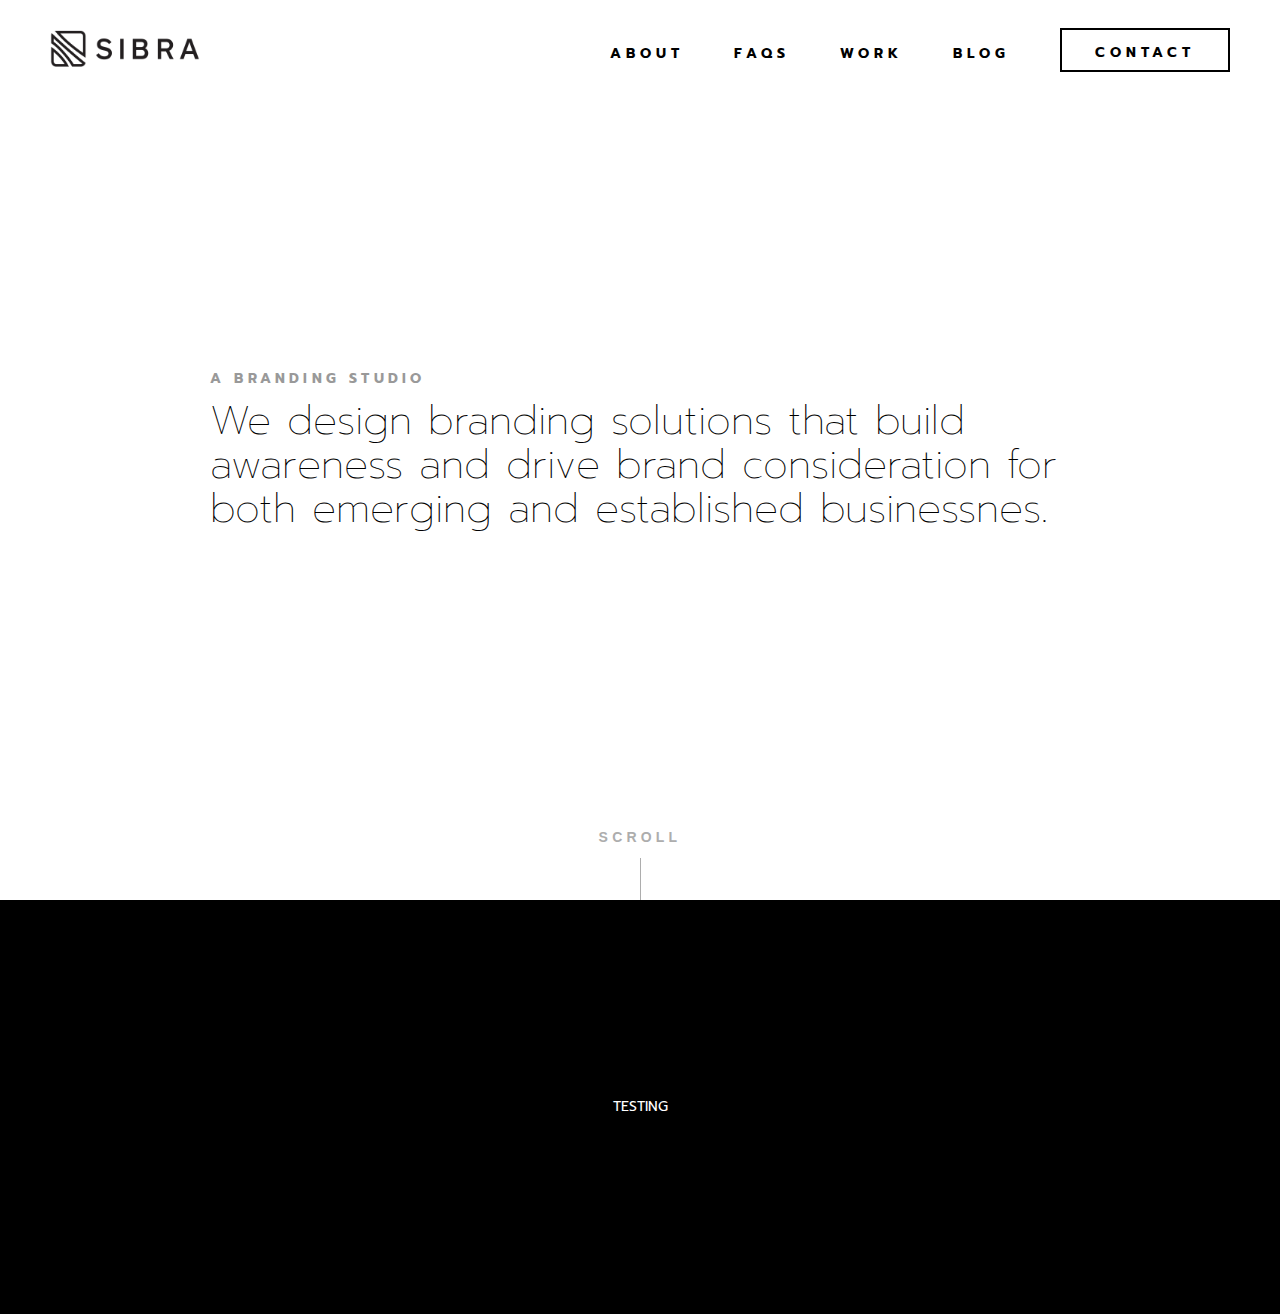
<file: index.html>
<!DOCTYPE html>
<html>
  <head>
    <meta charset="utf-8">
    <meta name="viewport" content="width=device-width, initial-scale = 1.0, maximum-scale=1.0, user-scalable=no" />

    <title>SIBRA | A Branding Studio | Lancaster, PA</title>

    <link rel="stylesheet" href="./resources/css/reset.css">
    <link rel="stylesheet" href="./resources/css/style.css">

    <script src="./resources/js/index.js" async></script>

    <!-- Fonts -->
    <link href="https://fonts.googleapis.com/css?family=Prompt:300,400,500" rel="stylesheet">
    <link href="https://fonts.googleapis.com/css?family=Oxygen" rel="stylesheet">

  </head>
  <body>

    <header class="nav-down">
      <div class="navbar">
        <div class="logo">
          <a href="index.html"><img src="./resources/images/sibra-logo.png" alt="logo" width="150px"></a>
        </div>
        <nav>
          <ul class="main-nav">
            <li><a href="#"><span>About</span></a></li>
            <li><a href="#"><span>FAQs</span></a></li>
            <li><a href="#"><span>Work</span></a></li>
            <li><a href="#"><span>Blog</span></a></li>
          </ul>
            <a href="#" class="btn btn-sm animated-button thar-three" style="width:150px;">Contact</a>
        </nav>
            <!-- Mobile Nav -->

            <div class="menuArea">
              <input type="checkbox" id="menuToggle"></input>

              <label for="menuToggle" class="menuOpen">
                <div class="open"></div>
              </label>

              <div class="menu menuEffects ">
                <label for="menuToggle"></label>
                <div class="menuContent">
                  <ul class="mobile-nav">
                    <li><a href="#">About</a></li>
                    <li><a href="#">FAQs</a></li>
                    <li><a href="#">Work</a></li>
                    <li><a href="#">Blog</a></li>
                  </ul>
                 </div>
                </div>
            </div>


      </div>
    </header>

    <!-- Home Hero Section -->

    <main>

      <div class="home-hero">

        <div class="hero-container-med">
          <div class="hero-text">
            <p class="lead">A Branding Studio</p>
            <h1 class="home-hero-head">We design branding solutions that build awareness and drive brand consideration for both emerging and established businessnes.</h1>
          </div>
        </div>

        <div class="new-home-hero__scroll">
    			<button class="cta-button cta-button--clean cta-button--scroll" type="button" data-scroll=".home-hero,bottom">Scroll</button>
    		</div>

      </div>

      <div class="next-section">
        <p id="services">TESTING</p>
      </div>




    </main>


    <script src="//ajax.googleapis.com/ajax/libs/jquery/1.10.2/jquery.min.js"></script>
  </body>
</html>
</file>
<file: resources/css/style.css>
html {
  font-size: 14px;
}



/* Global Styles */

body {
  font-family: "Avenir", "Prompt", sans-serif;
  font-size: 1rem;
  height: 100%;
  text-rendering: optimizeLegibility;
  -webkit-font-smoothing: antialiased;
  background: #fff;
  margin: 0 auto;

}

header {
  position: fixed;
  width: 100%;
  height: 100px;
  top: 0;
  transition: top 0.2s ease-in-out;
  z-index: 99;
}

.nav-up {
  top: -100px;
}

.navbar {
  display: flex;
  max-width: none;
  align-items: center;
  justify-content: space-between;
  padding: 0 50px;
  height: 100px;
  margin: 0 auto;
  font-size: 1rem;
  font-weight: bold;
  letter-spacing: 5px;
  text-transform: uppercase;
  color: #000;
  background-color: #fff;
  z-index: 999;
}

/* Strikethrough Nav */

nav {
  display: flex;
  align-items: center;
  width: auto;
}

nav ul {
list-style: none;
margin: 0;
padding: 0;
}

nav ul li {
display: inline-block;
padding: 0 20px;
margin-top: 8px;
}

nav ul li span {
position: relative;
display: block;
cursor: pointer;
}

nav ul li span:before, span:after {
content: '';
position: absolute;
width: 0%;
height: 2px;
top: 40%;
margin-top: -0.5px;
}

nav ul li span:before {
left: -2.5px;
}

nav ul li span:after {
right: 2.5px;
background: #000;
transition: width 0.3s cubic-bezier(0.22, 0.61, 0.36, 1);
}

nav ul li span:hover:before {
background: #000;
width: 100%;
transition: width 0.25s cubic-bezier(0.22, 0.61, 0.36, 1);
}

nav ul li span:hover:after {
background: transparent;
width: 100%;
transition: 0s;
}

nav ul li a {
  display: block;
  text-decoration: none;
  color: #000;
}


nav ul li a:hover::after {
  width: 0;
}

.mobile-nav, .menuArea, #menuArea {
  display: none;
}


@media only screen and (max-width: 1020px) {
  .main-nav {
    display: none;
  }

  a .animated-button .thar-three {
    display: none;
  }

/* Mobile Nav */

  .mobile-nav, .menuArea, #menuArea {
    display: block;
  }

  .mobile-nav li {
    margin: 1rem 0;
  }

  .mobile-nav a {
    color: white;
    text-transform: uppercase;
    text-decoration: none;
    font-size: 22px;
    letter-spacing: 5px;
    position: relative;
  }
  .mobile-nav a::before, .mobile-nav a::after {
    content: '';
    background: white;
    position: absolute;
    top: 45%;
    height: 2px;
    width: 0;
  }
  .mobile-nav a::before {
    left: 0;
  }
  .mobile-nav a::after {
    right: 0;
    -webkit-transition: width 500ms ease;
    transition: width 500ms ease;
  }
  .mobile-nav a:hover::before {
    width: 100%;
    -webkit-transition: width 500ms ease;
    transition: width 500ms ease;
  }
  .mobile-nav a:hover::after {
    width: 100%;
    background: transparent;
    -webkit-transition: 0;
    transition: 0;
  }

  input {
    display: none;
  }

  .open {
    background-color: #000;
    width: 24px;
    height: 2px;
    display: block;
    cursor: pointer;
    position: relative;
    top: 8px;
  }

  .open:before {
    content: "";
    background-color: #000;
    width: 24px;
    height: 2px;
    display: block;
    position: relative;
    top: -6px;
    -webkit-transform: rotate(0deg);
            transform: rotate(0deg);
    -webkit-transition: all 0.3s ease;
    transition: all 0.3s ease;
    delay: 0.3s ease;
  }

  .open:after {
    content: "";
    background-color: #000;
    width: 24px;
    height: 2px;
    display: block;
    position: relative;
    top: 4px;
    -webkit-transform: rotate(0deg);
            transform: rotate(0deg);
    -webkit-transition: all 0.3s ease;
    transition: all 0.3s ease;
  }

  .menuOpen {
    width: 24px;
    height: 20px;
    display: block;
    padding: 15px;
    cursor: pointer;
    float: right;
  }

  .menuOpen:hover .open:before {
    top: -8px;
  }

  .menuOpen:hover .open:after {
    top: 6px;
  }

  .menu {
    position: fixed;
    width: 100vw;
    height: 100vh;
    top: 0;
    left: 0;
    background: #1b1b1c;
    z-index: 1;
  }

  .menu label {
    width: 30px;
    height: 30px;
    position: absolute;
    right: 20px;
    top: 20px;
    background-size: 100%;
    cursor: pointer;
  }

  .menu .menuContent {
    position: relative;
    top: 35%;
    width: 100%;
    font-size: 1rem;
    text-align: center;
    padding-bottom: 20px;
    margin: 0 auto;
  }

  .menuEffects {
    opacity: 0;
    visibility: hidden;
    -webkit-transition: opacity 0.5s, visibility 0.5s;
    transition: opacity 0.5s, visibility 0.5s;
  }

  .menuEffects ul {
    -webkit-transform: translateY(0%);
            transform: translateY(0%);
    -webkit-transition: all 0.5s;
    transition: all 0.5s;
  }

  .menu .menuEffects .menuContent ul li a {
    display: block;
  }

  #menuToggle:checked ~ .menuEffects {
    opacity: 1;
    visibility: visible;
    -webkit-transition: opacity 0.5s;
    transition: opacity 0.5s;
  }

  #menuToggle:checked ~ .menuEffects ul {
    opacity: 1;
  }

  #menuToggle:checked ~ .menuOpen .open {
    background-color: transparent;
  }

  #menuToggle:checked ~ .menuOpen .open:before {
    content: "";
    background-color: white;
    -webkit-transform: rotate(45deg);
            transform: rotate(45deg);
    position: absolute;
    top: 0;
    right: 0;
    z-index: 5;
  }

  #menuToggle:checked ~ .menuOpen .open:after {
    content: "";
    background-color: white;
    -webkit-transform: rotate(-45deg);
            transform: rotate(-45deg);
    position: relative;
    top: 0;
    right: 0;
    z-index: 5;
  }

  #menuToggle:not(:checked) ~ .menuEffects ul {
    -webkit-transform: translateY(-30%);
            transform: translateY(-30%);
  }
}



/* Button CSS*/

a.animated-button.thar-three {
  color: #000;
  text-decoration: none;
  cursor: pointer;
  display: block;
  position: relative;
  border: 2px solid #000;
  transition: all 0.4s cubic-bezier(0.42, 0, 0.58, 1); 0s;
  padding: 16px 8px 10px 8px;
  text-align: center;
  margin-left: 30px;
  top: 0;
  letter-spacing: 5px;
  z-index: 99;
}

a.animated-button.thar-three:hover {
  color: #fff !important;
  background-color: transparent;
}

a.animated-button.thar-three:hover:before {
  left: 0%;
  right: auto;
  width: 100%;
}

a.animated-button.thar-three:before {
  display: block;
  position: absolute;
  top: 0px;
  right: 0px;
  height: 100%;
  width: 0px;
  z-index: -1;
  content: '';
  color: #000 !important;
  background: #000;
  transition: all 0.4s cubic-bezier(0.42, 0, 0.58, 1); 0s;
}

@media only screen and (max-width: 1020px) {

  a.animated-button.thar-three {
    display: none;
  }

}

/* Hero Section */

.home-hero {
  display: flex;
  align-items: center;
  justify-content: space-between;
  flex-direction: column;
  margin: 0 auto;
  max-width: 960px;
  height: 100vh;
}

.hero-text > :first-child {
  margin-top: 0
}

.hero-text > :last-child {
  margin-bottom: 0
}

.hero-container-med {
  display: flex;
  max-width: 1040px;
  padding-right: 3.57rem;
  padding-left: 3.57rem;
  padding-top: 12.857rem;
  margin: 20% auto;
  justify-content: space-between;
}


.lead, .cta-button {
  font-size: 1rem;
  font-weight: bold;
  letter-spacing: 0.3em;
  line-height: 1;
  text-transform: uppercase;
  color: #999;
}

.home-hero-head  {
  font-size: 2.85rem;
  font-weight: 100;
  line-height: 1.1;
  margin-top: 1rem;
  display: flex;
}

@media only screen and (max-width: 900px) {

  .home-hero-head  {
    font-size: 2.5rem;
    width: 75%;
  }

  .hero-container-med {
    padding-top: 10rem;
  }

}


@media only screen and (max-width: 700px) {

  .home-hero-head  {
    font-size: 1.8rem;
    width: 75%;
    heigth: 100vh;
  }

  .hero-container-med {
    align-items: center;
  }

}

.hero-button-scroll {
  display: flex;
  justify-content: center;
  width: 100%;
  position: absolute;
  right: 0;
  bottom: 0;
  left: 0;
  text-align: center
}

.cta-button {
  border: none;
  background: transparent;
  color: #adadad;
  padding-bottom: 4em;
  position: relative;
  cursor: pointer;
  transition: 0.4s;
  display: flex;
  border: none;
  outline: none;
}

.cta-button:hover {
  color: #000;
  transition: 0.4s;
}

.cta-button:after {
  position: absolute;
  bottom: 0;
  left: 50%;
  width: 1px;
  height: 3em;
  background-color: currentColor;
  content: ""
}

.next-section {
  background: black;
  color: white;
  padding: 200px 0;
  text-align: center;
}

@media only screen and (max-height: 520px) {
  .new-home-hero__scroll {
    display: none;
  }
}
</file>
